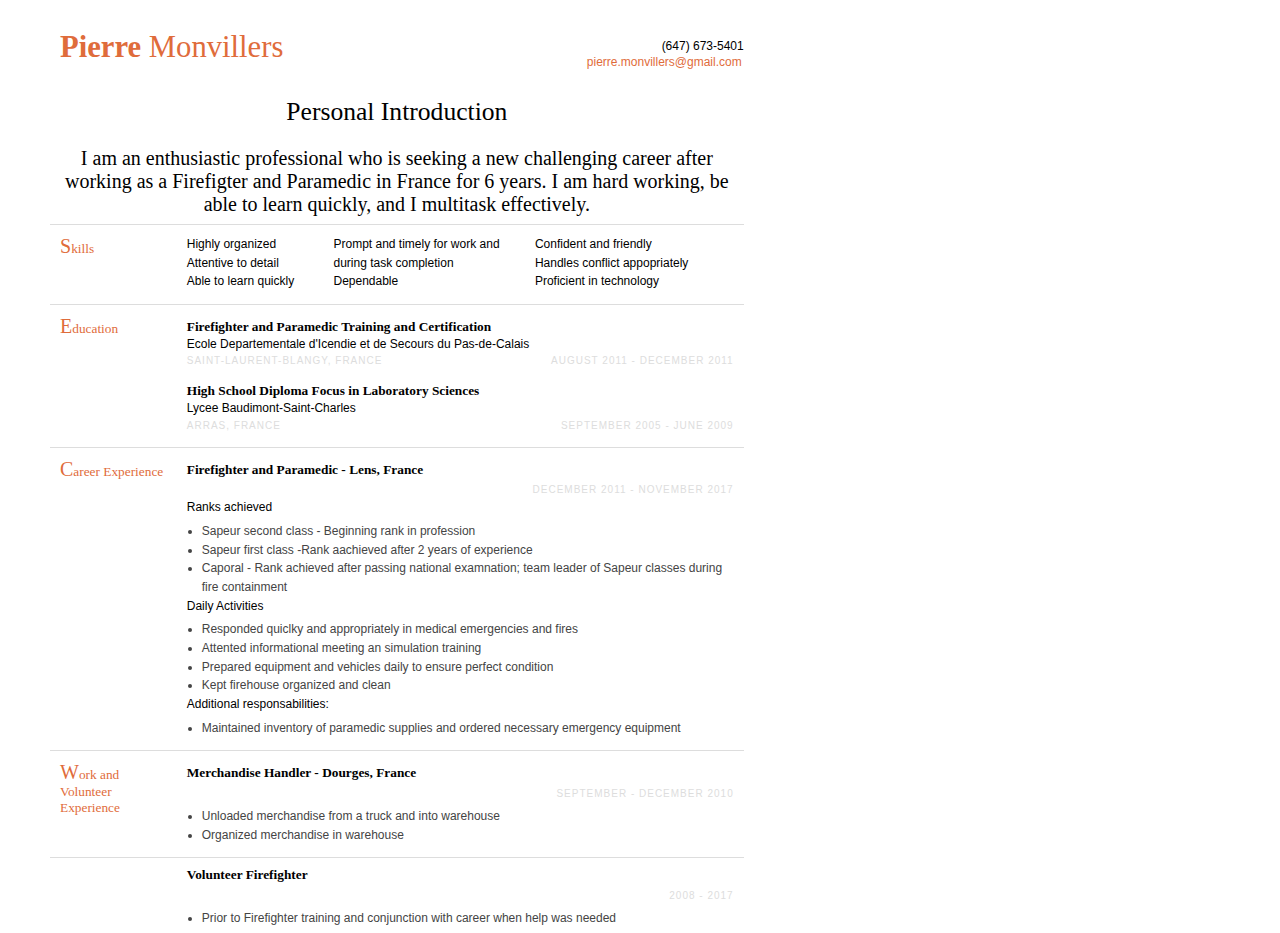
<file: assignment_3/index.html>
<!doctype html>
<html>
    <head>
        <meta charset="UTF-8">
        <title>Pierre's Resume</title>
		<link rel="stylesheet" type="text/css" href="styles.css" />
    <body>
        <div class="page">
            <div class="section row">
                <h1 class="col"><span style="font-weight:700">Pierre</span> Monvillers</h1>
                <div class="contact-info col-right">
				</br>
					<div>(647) 673-5401</div>
                    <div><a href="pierre.monvillers@gmail.com">pierre.monvillers@gmail.com</a></div>
				</div>
				</br>
				</br>
				</br>
				</br>
	<div class="personal-intro">Personal Introduction</div>
					<div class="perso">I am an enthusiastic professional who is seeking a new challenging career after working as a Firefigter and Paramedic in France for 6 years. I am hard working, be able to learn quickly, and I multitask effectively.</div>
            </div>
            <div class="section row">
                <h2 class="col">Skills</h2>
                <div class="section-text col-right row">
                    <ul class="skills" style="width:25%">
                        <li>Highly organized</li>
                        <li>Attentive to detail</li>
                        <li>Able to learn quickly</li>
                    </ul>
                    <ul class="skills" style="width:35%">
                        <li>Prompt and timely for work and during task completion</li>
                        <li>Dependable</li>
                     </ul>
                    <ul class="skills">
                        <li>Confident and friendly</li>
						<li>Handles conflict appopriately</li>
						<li>Proficient in technology</li>
                    </ul>
                </div>
            </div>
            <div class="section row">
                <h2 class="col">Education</h2>
                <div class="section-text col-right">
                    <h3><span class="emph">Firefighter and Paramedic Training and Certification</h3>
                    <div>Ecole Departementale d'Icendie et de Secours du Pas-de-Calais</div>
                    <div class="row">
                        <div class="col light">Saint-Laurent-Blangy, France</div>
                        <div class="col-right light">August 2011 - December 2011</div>
                    </div>
                </div>
                <div class="section-text col-right">
                    <h3><span class="emph">High School Diploma Focus in Laboratory Sciences</h3>
                    <div>Lycee Baudimont-Saint-Charles</div>
                    <div class="row">
                        <div class="col light">Arras, France</div>
                        <div class="col-right light	">September 2005 - June 2009</div>
                    </div>
                </div>
            </div>
            <div class="section row">
                <h2 class="col">Career Experience</h2>
                <div class="section-text col-right">
                    <div class="row">
                        <div class="col">
                            <h3>Firefighter and Paramedic - Lens, France</h3>
                        </div>
                    </div>
                    <div class="row subsection">
                        <div class="col-right light">December 2011 - November 2017</div>
                    </div>
                    <div>Ranks achieved</div>
                    <ul class="desc">
						<li>Sapeur second class - Beginning rank in profession</li>
						<li>Sapeur first class -Rank aachieved after 2 years of experience</li>
                        <li>Caporal - Rank achieved after passing national examnation; team leader of Sapeur classes during fire containment</li>
                    </ul>
                    <div>Daily Activities</div>
                    <ul class="desc">
                        <li>Responded quiclky and appropriately in medical emergencies and fires</li>
                        <li>Attented informational meeting an simulation training</li>
                        <li>Prepared equipment and vehicles daily to ensure perfect condition</li>
                        <li>Kept firehouse organized and clean</li>
                    </ul>
                    <div>Additional responsabilities:</div>
                    <ul class="desc">
						<li>Maintained inventory of paramedic supplies and ordered necessary emergency equipment</li>
                    </ul>                        
                </div>
            </div>
            <div class="section row">
                <h2 class="col">Work and Volunteer Experience</h2>
                <div class="section-text col-right">
                        <div class="row">
                            <div class="col">
                                <h3>Merchandise Handler - Dourges, France</h3>
                            </div>
                        </div>
                        <div class="row subsection">
                            <div class="col-right light">September - December 2010</div>
                        </div>
                        <ul class="desc">
                            <li>Unloaded merchandise from a truck and into warehouse</li>
                            <li>Organized merchandise in warehouse</li>
                        </ul>                                       
                    </div>
                </div>
                <div class="section-text col-right">
                        <div class="row">
                            <div class="col">
                                <h3>Volunteer Firefighter</h3>
                            </div>
                        </div>
                        <div class="row subsection">
                            <div class="col-right light">2008 - 2017</div>
                        </div>
                        <ul class="desc">
                            <li>Prior to Firefighter training and conjunction with career when help was needed</li>
                        </ul>                                       
                    </div>
                </div>
            </div>
        </div>
    </body>
</html>
</file>
<file: assignment_3/styles.css>
body 
{ 
  margin: 0;
  padding: 0;
  background-color: #fff font-size: 12px;
  font-family: sans-serif;
  -webkit-font-smoothing: subpixel-antialiased;
}
* 
{ 
  box-sizing: border-box;
 -moz-box-sizing: border-box;
}

h1 
{ 
  font-weight: 300;
  margin: 5px 0 0;
  font-size: 40px;
  color: rgb(223, 108, 59);
  padding: 0 10px 10px;
  border-radius:2px;
  font-family: serif;
}

h2 
{ 
  color: rgb(223, 108, 59);
  width: 150px;
  font-size: 18px;
  padding-left: 20px;
  font-weight:400;
  font-family: serif;
}

h2:first-letter 
{ 
  font-size: 150%;
}

h3 
{ 
  font-size: 18px;
  font-weight: bold;
  margin-bottom: 0;
  line-height: 28px;
  font-family: 'Merriweather', serif;
}

h2, h3
{ 
  margin-top: 5px
}

a
{ 
  color: rgb(223, 108, 59);
  display: inline-block;
  text-decoration: none;
  padding:2px 4px;
  border-radius:2px;
  margin-right:-2px;
}

a:hover
{
  color:#3d1eec;
}

.key:first-child 
{
   margin-left: 0 
}
.key 
{ 
  margin: 0 10px;
  position: relative;
}

.key::before 
{ 
  content: '◆';
  position: absolute;
  left: -15px;
  color: #555;
  font-size: 7pt;
}

.key:first-child::before 
{ 
  content: '' 
}

.section 
{ 
  border-bottom: 1px solid #ddd;
  padding: 10px 0 15px;
}
.section:last-child 
{ 
  border: none; 
}

.section-text 
{ 
  width: 80%;
  font-size: 18px;
  line-height: 24px;
  margin: 10px 0 10px;
  padding: 0 10px;
}

.subsection 
{ 
  margin: 10px 0 5px; 
}

.desc 
{ 
  font-size: 16px; 
  font-family: 'Source Sans Pro', sans-serif; 
  color:#444;
}

.contact-info 
{ 
  font-size: 16px;
  text-align: right;
}

.light 
{ 
  color: #aaa;
  letter-spacing:1px;
  font-size: 14px;
  line-height:28px;
  font-family: sans-serif;
  text-transform:uppercase;
}

ul
{
  padding-left:15px;
}

ul.skills
{
  float:left;
  width:30%;
  padding-left:0px;
  margin: 0 20px 0 0;
}

ul.skills li
{
  list-style: none;
  font-size:16px;
  margin-bottom:10px;
}

ul.skills li:last-child
{
  margin:0;
}

.personal-intro
{
  font-family: serif;
  font-size: 1.6em;
  text-align: center;  
  margin-bottom: 20px;
  clear: both;
}

.perso
{
  font-family: serif;
  font-size: 20px;
  clear: both;
  text-align: center;
}

.row:before, .row:after 
{ 
  content: "";
  display: table;
}

.row:after 
{ 
  clear: both; 
}

.col 
{ 
  float: left; 
}

.col-right 
{ 
  float: right 
}

.page 
{
  width: 1000px;
  min-height: 29.7cm;
  margin: 1cm auto;
  background: white;
  padding: 20px 50px;
}

.subpage 
{ 
  padding: 1cm;
  border: 1px red solid;
  height: 297mm;
}

.page 
{ 
  margin: 0;
  border: initial;
  border-radius: initial;
  width: initial;
  min-height: initial;
  box-shadow: initial;
  background: initial;
  page-break-after: always;
}

.page-break
{
  page-break-before: always;
  padding-top:30px;
}

body 
{
  font-size: 12pt;
}

h1
{
  font-size: 23pt;
}

h2
{
  font-size:10pt;
  width: 3cm;
  padding-left: 10px;
}

h3 
{ 
  font-size: 10pt; 
  line-height:11pt
}

.section-text 
{
  font-size: 9pt; 
  line-height: 14pt;
}

.light 
{ 
  font-size: 7.5pt;
  line-height:12pt; 
  color:#ddd; 
}
 
.page 
{
  width: 21cm; 
}

ul 
{
  margin:5px 0 0;
}

.section 
{
  padding: 5px 0 8px; 
}

.section-text 
{ 
  width: 15cm; margin: 5px 0 5px;
}

.subsection 
{ 
  margin: 5px 0 0 
}

.desc 
{ 
  font-size: 9pt 
}
 

.contact-info 
{ 
  font-size: 9pt
}
 
ul.skills
{
  margin: 0 10px 0 0;
}

ul.skills li
{ 
  font-size: 9pt;
  margin-bottom:0;
}

}
</file>
